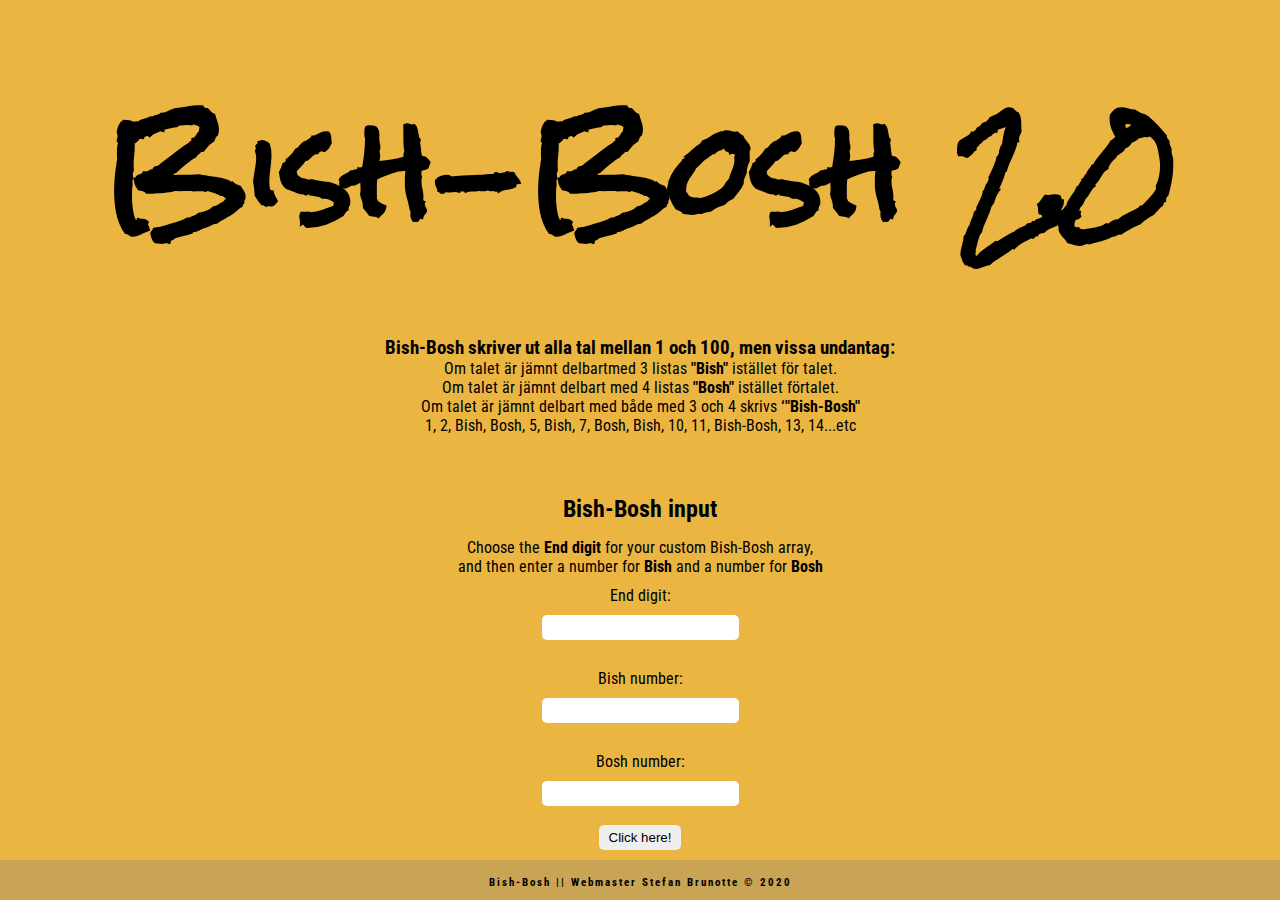
<file: index.html>
<!DOCTYPE html>
<html lang="en">

<head>
    <meta charset="UTF-8">
    <meta name="viewport" content="width=device-width, initial-scale=1.0">
    <!-- Google Fonts -->
    <link href="https://fonts.googleapis.com/css2?family=Rock+Salt&display=swap" rel="stylesheet">
    <!-- Fonts Roboto -->
    <link href="https://fonts.googleapis.com/css2?family=Roboto+Condensed:wght@400;700&display=swap" rel="stylesheet">
    <!-- My CSS -->
    <link rel="stylesheet" href="./style.css">

    <title>Bish-Bosh 2.0</title>


</head>

<body>
    <header>
        <div class="container">
            <h1>Bish-Bosh 2.0</h1>
            <div>
                <h3>Bish-Bosh skriver ut alla tal mellan 1 och 100, men vissa undantag:</h3>
                <ul>
                    <li>
                        Om talet är jämnt delbartmed 3 listas <strong>"Bish"</strong>​ ​istället ​för talet.
                    </li>
                    <li>
                        Om talet är jämnt delbart med 4 listas <strong>"Bosh"</strong>​ ​istället ​förtalet.
                    </li>
                    <li>
                        Om talet är jämnt delbart med både med 3 och 4 skrivs <strong>‘"Bish-Bosh"</strong>​
                    </li>
                </ul>
                <p>1, 2, ​Bish​, ​Bosh​, 5, ​Bish​, 7, ​Bosh​, ​Bish​, 10, 11, ​Bish-Bosh​, 13, 14...etc​
                </p>
            </div>
            <main>
                <h2>Bish-Bosh input</h2>
                <p>Choose the <strong>End digit</strong> for your custom Bish-Bosh array, <br>and then enter a number
                    for
                    <strong>Bish</strong> and a
                    number for <strong>Bosh</strong></p>


                <label for="endNumber">End digit:</label>
                <input type="number" id="input"><br><br>

                <label for="bishbosh">Bish number:</label>
                <input type="number" id="input2"><br><br>

                <label for="bishbosh">Bosh number:</label>
                <input type="number" id="input3"><br><br>

                <button id="btn">Click here!</button>
                <p id="output"></p>
            </main>
    </header>
    </div>
    <footer class="centerItemVertical footerBg">
        <p class="align.middle">Bish-Bosh || Webmaster Stefan Brunotte &#169; 2020</p>
    </footer>
    <!-- Optional JavaScript -->
    <script src="./main.js"></script>
    <!-- jQuery first, then Popper.js, then Bootstrap JS -->
    <script src="https://code.jquery.com/jquery-3.5.1.slim.min.js"
        integrity="sha384-DfXdz2htPH0lsSSs5nCTpuj/zy4C+OGpamoFVy38MVBnE+IbbVYUew+OrCXaRkfj"
        crossorigin="anonymous"></script>
    <script src="https://cdn.jsdelivr.net/npm/popper.js@1.16.1/dist/umd/popper.min.js"
        integrity="sha384-9/reFTGAW83EW2RDu2S0VKaIzap3H66lZH81PoYlFhbGU+6BZp6G7niu735Sk7lN"
        crossorigin="anonymous"></script>
    <script src="https://stackpath.bootstrapcdn.com/bootstrap/4.5.2/js/bootstrap.min.js"
        integrity="sha384-B4gt1jrGC7Jh4AgTPSdUtOBvfO8shuf57BaghqFfPlYxofvL8/KUEfYiJOMMV+rV"
        crossorigin="anonymous"></script>
    <script src="https://cdnjs.cloudflare.com/ajax/libs/jquery/3.3.1/jquery.min.js"></script>
    <p id="bishbosh"></p>
</body>

</html>
</file>
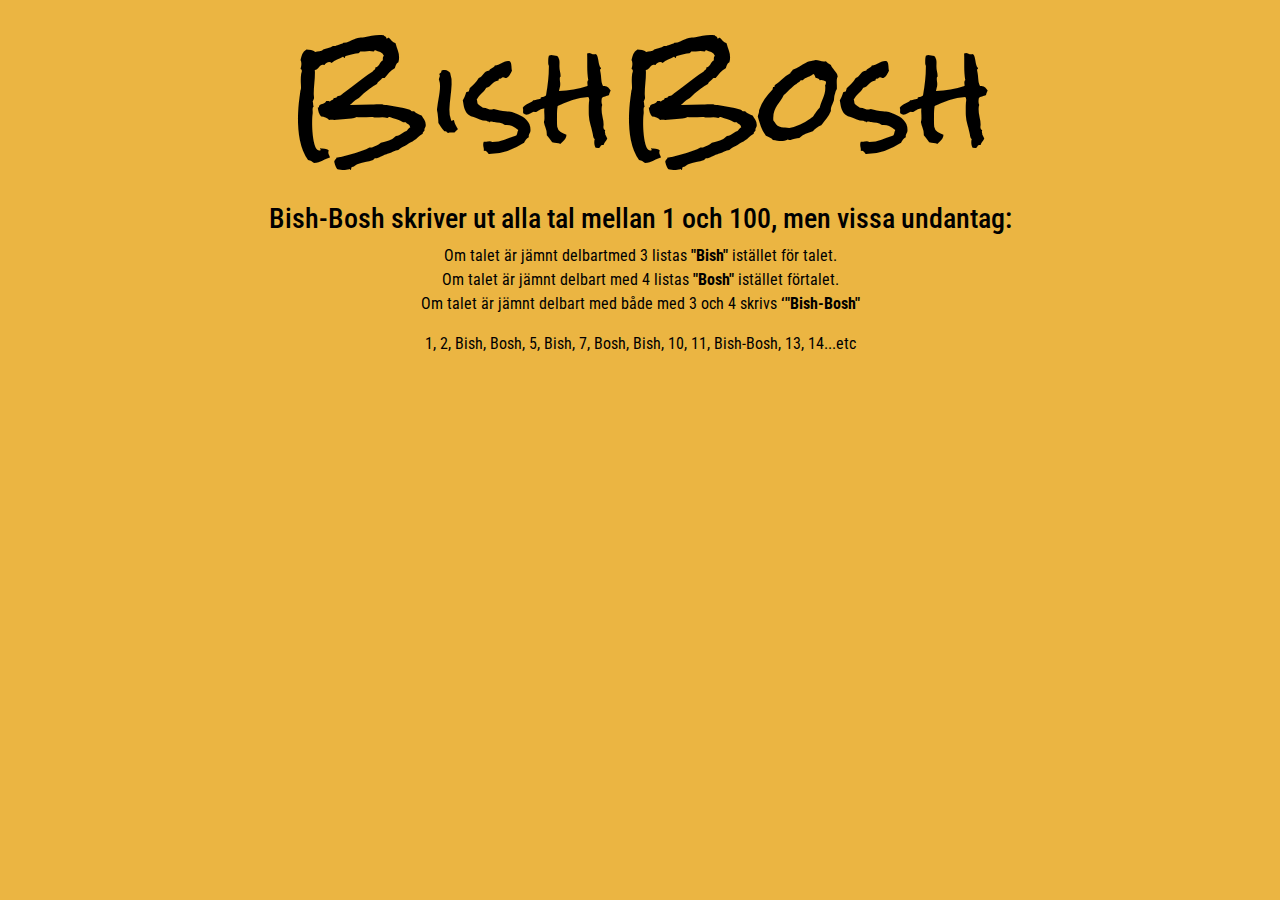
<file: bishbosh1.html>
<!DOCTYPE html>
<html lang="en">

<head>
    <meta charset="UTF-8">
    <meta name="viewport" content="width=device-width, initial-scale=1.0">
    <!-- Bootstrap CSS -->
    <link rel="stylesheet" href="https://stackpath.bootstrapcdn.com/bootstrap/4.5.2/css/bootstrap.min.css"
        integrity="sha384-JcKb8q3iqJ61gNV9KGb8thSsNjpSL0n8PARn9HuZOnIxN0hoP+VmmDGMN5t9UJ0Z" crossorigin="anonymous">
    <link href="https://fonts.googleapis.com/css2?family=Rock+Salt&display=swap" rel="stylesheet">
    <!-- Fonts Roboto -->
    <link href="https://fonts.googleapis.com/css2?family=Roboto+Condensed:wght@400;700&display=swap" rel="stylesheet">
    <!-- My CSS -->
    <link rel="stylesheet" href="./style.css">

    <title>BishBosh Impementation One</title>

    <script>
        for (var i = 1; i < 101; i++) {
            if (i % 3 == 0 && i % 4 == 0) console.log("Bish-Bosh");
            else if (i % 3 == 0) console.log("Bish");
            else if (i % 4 == 0) console.log("Bosh");
            else console.log(i);
        }
    </script>
</head>

<body class="container">
    <h1>BishBosh</h1>
    <div class="centerDiv">
        <h3>Bish-Bosh skriver ut alla tal mellan 1 och 100, men vissa undantag:</h3>
        <ul>
            <li>
                Om talet är jämnt delbartmed 3 listas <strong>"Bish"</strong>​ ​istället ​för talet.
            </li>
            <li>
                Om talet är jämnt delbart med 4 listas <strong>"Bosh"</strong>​ ​istället ​förtalet.
            </li>
            <li>
                Om talet är jämnt delbart med både med 3 och 4 skrivs <strong>‘"Bish-Bosh"</strong>​
            </li>
        </ul>
        <p class="center">1, 2, ​Bish​, ​Bosh​, 5, ​Bish​, 7, ​Bosh​, ​Bish​, 10, 11, ​Bish-Bosh​, 13, 14...etc​</p>
    </div>
    <!-- Optional JavaScript -->
    <!-- jQuery first, then Popper.js, then Bootstrap JS -->
    <script src="https://code.jquery.com/jquery-3.5.1.slim.min.js"
        integrity="sha384-DfXdz2htPH0lsSSs5nCTpuj/zy4C+OGpamoFVy38MVBnE+IbbVYUew+OrCXaRkfj"
        crossorigin="anonymous"></script>
    <script src="https://cdn.jsdelivr.net/npm/popper.js@1.16.1/dist/umd/popper.min.js"
        integrity="sha384-9/reFTGAW83EW2RDu2S0VKaIzap3H66lZH81PoYlFhbGU+6BZp6G7niu735Sk7lN"
        crossorigin="anonymous"></script>
    <script src="https://stackpath.bootstrapcdn.com/bootstrap/4.5.2/js/bootstrap.min.js"
        integrity="sha384-B4gt1jrGC7Jh4AgTPSdUtOBvfO8shuf57BaghqFfPlYxofvL8/KUEfYiJOMMV+rV"
        crossorigin="anonymous"></script>
</body>

</html>
</file>
<file: style.css>
html {
    scroll-behavior: smooth;
    height: 100%;
}
* {
    box-sizing: border-box;
    padding: 0; 
    margin: 0;
}
body {
    font-family: 'Roboto Condensed', sans-serif;
    color: black;
    background-color: #ebb542;
    min-height: 100%;
    display: flex;
    flex-direction: column;
    text-align: center;
}
h1 {
    font-family: 'Rock Salt', cursive;
    font-size: 120px;
    padding: 25px 0;
}
h2 {
    margin: 60px 0 15px;
}
li {
    text-decoration: none;
    list-style-type: none;
    margin: 0 auto;
    text-decoration: none;
}
label {
    display: block;
    margin: 10px auto;
    width: 200px;
}
input,
button {
    border-radius: 5px;
    border: none;
    padding: 5px 10px;
    text-align: center;
}
.centerDiv {
    margin: 0 auto;
}

.centerItemVertical {
    display: flex;
    justify-content: center;
    align-items: center;
}
footer {
    height: 40px;
    font-size: 11px;
    font-weight: 700;
    letter-spacing: 2px;
    background-color:rgba(128, 128, 128, 0.315);
    padding: 15px 0 10px;
    margin-top: auto;
}
</file>
